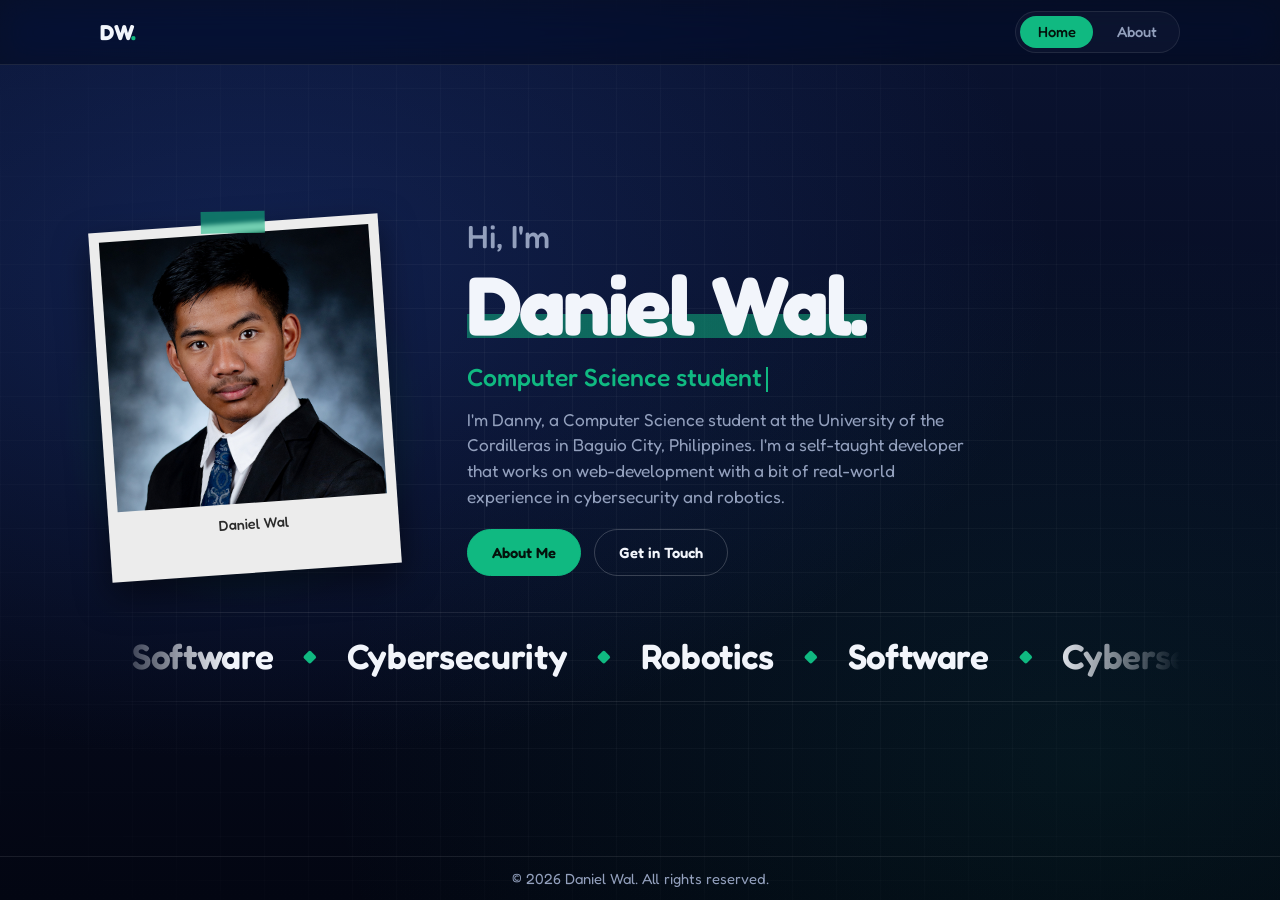
<file: index.html>
<!doctype html>
<html lang="en">
  <head>
    <meta charset="UTF-8" />
    <meta name="viewport" content="width=device-width, initial-scale=1.0, viewport-fit=cover" />
    <title>Home | Daniel Wal</title>
    <link rel="preconnect" href="https://fonts.googleapis.com" />
    <link rel="preconnect" href="https://fonts.gstatic.com" crossorigin />
    <link
      href="https://fonts.googleapis.com/css2?family=Fredoka:wght@300;400;500;600;700&display=swap"
      rel="stylesheet"
    />
    <link
      rel="icon"
      type="image/svg+xml"
      href="data:image/svg+xml,%3Csvg xmlns='http://www.w3.org/2000/svg' viewBox='0 0 100 100'%3E%3Crect width='100' height='100' rx='20' fill='%2310b981'/%3E%3Ctext x='50' y='65' font-family='Arial' font-size='46' font-weight='bold' text-anchor='middle' fill='%23000'%3EDW%3C/text%3E%3C/svg%3E"
    />
    <link rel="stylesheet" href="style.css" />
  </head>
  <body>
    <header class="site-header">
      <div class="container nav-wrap">
        <a href="index.html" class="logo" aria-label="Daniel Wal home">DW<span>.</span></a>
        <nav aria-label="Main">
          <ul class="nav-links">
            <li><a href="index.html" class="active" aria-current="page">Home</a></li>
            <li><a href="about.html">About</a></li>
          </ul>
        </nav>
      </div>
    </header>
    <main>
      <div class="container home">
        <section class="hero">
          <div class="photo">
            <div class="polaroid">
              <img
                src="assets/profile.png"
                alt="Daniel Wal profile photo"
                onerror="
                  this.onerror = null;
                  this.src =
                    'data:image/svg+xml,%3Csvg xmlns=%27http://www.w3.org/2000/svg%27 viewBox=%270 0 100 100%27%3E%3Crect width=%27100%27 height=%27100%27 fill=%27%23132046%27/%3E%3Ctext x=%2750%27 y=%2766%27 font-family=%27Arial%27 font-size=%2742%27 font-weight=%27bold%27 text-anchor=%27middle%27 fill=%27%2310b981%27%3EDW%3C/text%3E%3C/svg%3E';
                "
              />
              <div class="caption">Daniel Wal</div>
            </div>
          </div>
          <div>
            <h1>Hi, I'm<br /><b>Daniel Wal.</b></h1>
            <div
              class="scramble"
              id="scramble"
              aria-label="Computer Science student, Developer, Self-taught"
            ></div>
            <p class="bio">
              I'm Danny, a Computer Science student at the University of the Cordilleras in Baguio
              City, Philippines. I'm a self-taught developer that works on web-development with a
              bit of real-world experience in cybersecurity and robotics.
            </p>
            <div class="actions">
              <a href="about.html" class="btn">About Me</a
              ><a href="mailto:danny192168@gmail.com" class="btn btn-ghost">Get in Touch</a>
            </div>
          </div>
        </section>
        <section
          class="ticker"
          aria-label="Focus: Software. Interest: Cybersecurity. Passion: Robotics."
        >
          <div class="ticker-track">
            <div class="ticker-group">
              <span class="t-item">Software</span><span class="t-dot" aria-hidden="true"></span
              ><span class="t-item">Cybersecurity</span
              ><span class="t-dot" aria-hidden="true"></span><span class="t-item">Robotics</span
              ><span class="t-dot" aria-hidden="true"></span><span class="t-item">Software</span
              ><span class="t-dot" aria-hidden="true"></span
              ><span class="t-item">Cybersecurity</span
              ><span class="t-dot" aria-hidden="true"></span><span class="t-item">Robotics</span
              ><span class="t-dot" aria-hidden="true"></span><span class="t-item">Software</span
              ><span class="t-dot" aria-hidden="true"></span
              ><span class="t-item">Cybersecurity</span
              ><span class="t-dot" aria-hidden="true"></span><span class="t-item">Robotics</span
              ><span class="t-dot" aria-hidden="true"></span><span class="t-item">Software</span
              ><span class="t-dot" aria-hidden="true"></span
              ><span class="t-item">Cybersecurity</span
              ><span class="t-dot" aria-hidden="true"></span><span class="t-item">Robotics</span
              ><span class="t-dot" aria-hidden="true"></span>
            </div>
            <div class="ticker-group" aria-hidden="true">
              <span class="t-item">Software</span><span class="t-dot" aria-hidden="true"></span
              ><span class="t-item">Cybersecurity</span
              ><span class="t-dot" aria-hidden="true"></span><span class="t-item">Robotics</span
              ><span class="t-dot" aria-hidden="true"></span><span class="t-item">Software</span
              ><span class="t-dot" aria-hidden="true"></span
              ><span class="t-item">Cybersecurity</span
              ><span class="t-dot" aria-hidden="true"></span><span class="t-item">Robotics</span
              ><span class="t-dot" aria-hidden="true"></span><span class="t-item">Software</span
              ><span class="t-dot" aria-hidden="true"></span
              ><span class="t-item">Cybersecurity</span
              ><span class="t-dot" aria-hidden="true"></span><span class="t-item">Robotics</span
              ><span class="t-dot" aria-hidden="true"></span><span class="t-item">Software</span
              ><span class="t-dot" aria-hidden="true"></span
              ><span class="t-item">Cybersecurity</span
              ><span class="t-dot" aria-hidden="true"></span><span class="t-item">Robotics</span
              ><span class="t-dot" aria-hidden="true"></span>
            </div>
          </div>
        </section>
      </div>
    </main>
    <footer class="site-footer">
      <div class="container"><p>&copy; 2026 Daniel Wal. All rights reserved.</p></div>
    </footer>
    <script src="script.js"></script>
  </body>
</html>
</file>
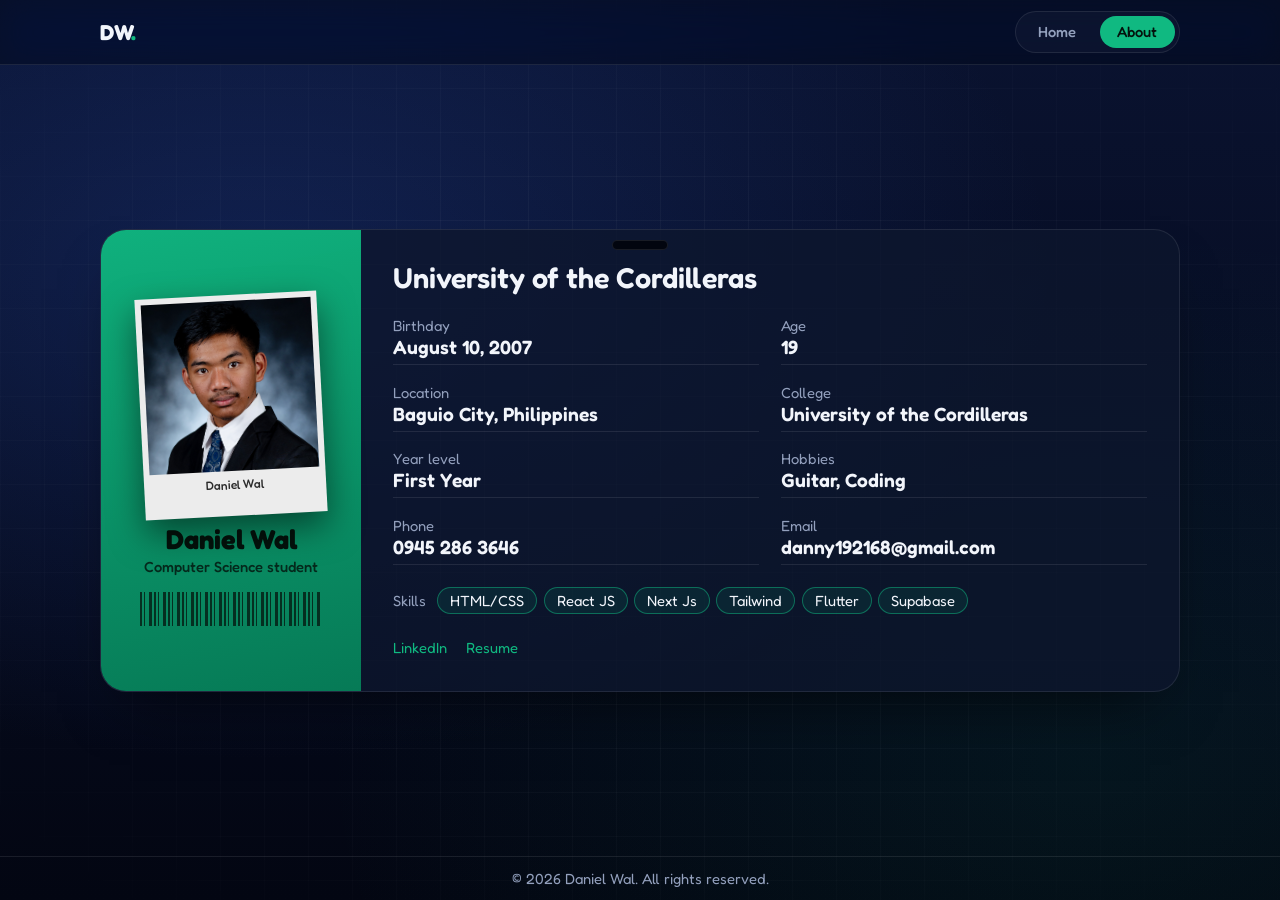
<file: about.html>
<!doctype html>
<html lang="en">
  <head>
    <meta charset="UTF-8" />
    <meta name="viewport" content="width=device-width, initial-scale=1.0, viewport-fit=cover" />
    <title>About | Daniel Wal</title>
    <link rel="preconnect" href="https://fonts.googleapis.com" />
    <link rel="preconnect" href="https://fonts.gstatic.com" crossorigin />
    <link
      href="https://fonts.googleapis.com/css2?family=Fredoka:wght@300;400;500;600;700&display=swap"
      rel="stylesheet"
    />
    <link
      rel="icon"
      type="image/svg+xml"
      href="data:image/svg+xml,%3Csvg xmlns='http://www.w3.org/2000/svg' viewBox='0 0 100 100'%3E%3Crect width='100' height='100' rx='20' fill='%2310b981'/%3E%3Ctext x='50' y='65' font-family='Arial' font-size='46' font-weight='bold' text-anchor='middle' fill='%23000'%3EDW%3C/text%3E%3C/svg%3E"
    />
    <link rel="stylesheet" href="style.css" />
  </head>
  <body>
    <header class="site-header">
      <div class="container nav-wrap">
        <a href="index.html" class="logo" aria-label="Daniel Wal home">DW<span>.</span></a>
        <nav aria-label="Main">
          <ul class="nav-links">
            <li><a href="index.html">Home</a></li>
            <li><a href="about.html" class="active" aria-current="page">About</a></li>
          </ul>
        </nav>
      </div>
    </header>
    <main>
      <div class="container about">
        <article class="id lift">
          <aside class="id-side">
            <div class="polaroid">
              <img
                src="assets/profile.png"
                alt="Daniel Wal profile photo"
                onerror="
                  this.onerror = null;
                  this.src =
                    'data:image/svg+xml,%3Csvg xmlns=%27http://www.w3.org/2000/svg%27 viewBox=%270 0 100 100%27%3E%3Crect width=%27100%27 height=%27100%27 fill=%27%23132046%27/%3E%3Ctext x=%2750%27 y=%2766%27 font-family=%27Arial%27 font-size=%2742%27 font-weight=%27bold%27 text-anchor=%27middle%27 fill=%27%2310b981%27%3EDW%3C/text%3E%3C/svg%3E';
                "
              />
              <div class="caption">Daniel Wal</div>
            </div>
            <div>
              <div class="id-name">Daniel Wal</div>
              <div class="id-role">Computer Science student</div>
            </div>
            <div class="barcode" aria-hidden="true"></div>
          </aside>
          <div class="id-main">
            <h2 class="id-title">University of the Cordilleras</h2>
            <div class="fields">
              <div class="f">
                <span class="k">Birthday</span><span class="v">August 10, 2007</span>
              </div>
              <div class="f"><span class="k">Age</span><span class="v">19</span></div>
              <div class="f">
                <span class="k">Location</span><span class="v">Baguio City, Philippines</span>
              </div>
              <div class="f">
                <span class="k">College</span><span class="v">University of the Cordilleras</span>
              </div>
              <div class="f">
                <span class="k">Year level</span><span class="v">First Year</span>
              </div>
              <div class="f">
                <span class="k">Hobbies</span><span class="v">Guitar, Coding</span>
              </div>
              <div class="f">
                <span class="k">Phone</span><a class="v" href="tel:+639452863646">0945 286 3646</a>
              </div>
              <div class="f">
                <span class="k">Email</span
                ><a class="v" href="mailto:danny192168@gmail.com">danny192168@gmail.com</a>
              </div>
            </div>
            <div class="skills">
              <span class="k">Skills</span><span class="chip">HTML/CSS</span
              ><span class="chip">React JS</span><span class="chip">Next Js</span
              ><span class="chip">Tailwind</span><span class="chip">Flutter</span
              ><span class="chip">Supabase</span>
            </div>
            <div class="links">
              <a
                href="https://www.linkedin.com/in/daniel-wal-928277434/"
                target="_blank"
                rel="noopener"
                >LinkedIn</a
              ><a
                href="assets/DanielWal_Resume.pdf"
                target="_blank"
                rel="noopener"
                download="DanielWal_Resume.pdf"
                >Resume</a
              >
            </div>
          </div>
        </article>
      </div>
    </main>
    <footer class="site-footer">
      <div class="container"><p>&copy; 2026 Daniel Wal. All rights reserved.</p></div>
    </footer>
  </body>
</html>
</file>
<file: style.css>
:root {
  --bg: #050a18;
  --panel: rgba(14, 22, 46, 0.78);
  --ink: #f2f5fb;
  --muted: #93a0bd;
  --line: rgba(255, 255, 255, 0.09);
  --accent: #10b981;
  --r: 18px;
  --s: clamp(0.74rem, 0.68rem + 0.55vh, 0.92rem);
  --m: clamp(0.88rem, 0.8rem + 0.6vh, 1.08rem);
}
* {
  box-sizing: border-box;
  margin: 0;
}
html,
body {
  height: 100%;
  overflow: hidden;
}
body {
  font-family: "Fredoka", system-ui, sans-serif;
  color: var(--ink);
  font-size: var(--m);
  line-height: 1.5;
  height: 100dvh;
  display: flex;
  flex-direction: column;
  background:
    radial-gradient(ellipse at 20% 30%, rgba(37, 70, 160, 0.32), transparent 55%),
    radial-gradient(ellipse at 85% 85%, rgba(16, 185, 129, 0.08), transparent 50%),
    linear-gradient(180deg, #0a1331, #030612);
}
body::before {
  content: "";
  position: fixed;
  inset: 0;
  pointer-events: none;
  background-image:
    linear-gradient(rgba(255, 255, 255, 0.035) 1px, transparent 1px),
    linear-gradient(90deg, rgba(255, 255, 255, 0.035) 1px, transparent 1px);
  background-size: 44px 44px;
  -webkit-mask-image: radial-gradient(ellipse at center, #000 40%, transparent 100%);
  mask-image: radial-gradient(ellipse at center, #000 40%, transparent 100%);
}
a {
  color: var(--accent);
  text-decoration: none;
}
:focus-visible {
  outline: 2px solid var(--accent);
  outline-offset: 3px;
}
.container {
  width: 92%;
  max-width: 1080px;
  margin: 0 auto;
}
.site-header {
  position: sticky;
  top: 0;
  z-index: 50;
  flex: none;
  background: rgba(5, 10, 24, 0.55);
  -webkit-backdrop-filter: blur(16px) saturate(150%);
  backdrop-filter: blur(16px) saturate(150%);
  border-bottom: 1px solid var(--line);
}
.nav-wrap {
  display: flex;
  align-items: center;
  justify-content: space-between;
  padding: 0.7rem 0;
}
.logo {
  font-weight: 700;
  font-size: 1.35rem;
  color: var(--ink);
}
.logo span {
  color: var(--accent);
}
.nav-links {
  display: flex;
  gap: 0.4rem;
  list-style: none;
  padding: 0.25rem;
  border: 1px solid var(--line);
  border-radius: 99px;
  background: rgba(255, 255, 255, 0.03);
}
.nav-links a {
  display: block;
  color: var(--muted);
  font-weight: 500;
  font-size: var(--s);
  padding: 0.3rem 1.1rem;
  border-radius: 99px;
  transition:
    color 0.2s,
    background 0.2s;
}
.nav-links a:hover {
  color: var(--ink);
}
.nav-links a.active {
  background: var(--accent);
  color: #04120c;
}
main {
  flex: 1;
  min-height: 0;
  position: relative;
  z-index: 1;
  display: flex;
}
.site-footer {
  flex: none;
  position: relative;
  z-index: 1;
  border-top: 1px solid var(--line);
  padding: 0.65rem 0;
  text-align: center;
  color: var(--muted);
  font-size: var(--s);
}
.btn {
  display: inline-flex;
  align-items: center;
  padding: 0.7rem 1.5rem;
  border-radius: 99px;
  background: var(--accent);
  color: #04120c;
  font-weight: 600;
  font-size: var(--s);
  border: 1px solid var(--accent);
  transition:
    transform 0.2s,
    box-shadow 0.2s,
    background 0.2s;
}
.btn:hover {
  transform: translateY(-2px);
  box-shadow: 0 10px 26px -8px rgba(16, 185, 129, 0.55);
}
.btn-ghost {
  background: transparent;
  color: var(--ink);
  border-color: rgba(255, 255, 255, 0.2);
}
.btn-ghost:hover {
  background: rgba(255, 255, 255, 0.06);
  box-shadow: none;
}
.lift {
  transition:
    transform 0.25s,
    border-color 0.25s;
}
.lift:hover {
  transform: translateY(-4px);
  border-color: var(--accent);
}

/* Home */
.home {
  flex: 1;
  min-height: 0;
  display: flex;
  flex-direction: column;
  justify-content: center;
  gap: clamp(0.9rem, 4vh, 2.4rem);
  padding: 1rem 0;
}
.hero {
  display: grid;
  grid-template-columns: auto 1fr;
  gap: clamp(2rem, 6vw, 5rem);
  align-items: center;
}
.photo {
  position: relative;
  display: flex;
  justify-content: center;
}
.photo::before {
  content: "";
  position: absolute;
  width: 140%;
  aspect-ratio: 1;
  border-radius: 50%;
  background: radial-gradient(circle, rgba(16, 185, 129, 0.22), transparent 65%);
  z-index: -1;
}
.polaroid {
  position: relative;
  background: #ececec;
  padding: 10px 10px 38px;
  transform: rotate(-4deg);
  box-shadow: 0 14px 34px rgba(0, 0, 0, 0.5);
  transition: transform 0.3s;
}
.polaroid::before {
  content: "";
  position: absolute;
  top: -12px;
  left: 50%;
  width: 64px;
  height: 22px;
  transform: translateX(-50%) rotate(3deg);
  background: rgba(16, 185, 129, 0.55);
  backdrop-filter: blur(2px);
}
.polaroid:hover {
  transform: rotate(2deg) scale(1.04);
}
.polaroid img {
  width: clamp(130px, 32vh, 270px);
  aspect-ratio: 1;
  object-fit: cover;
  display: block;
  background: #0a1230;
}
.polaroid .caption {
  color: #2b2b2b;
  text-align: center;
  font-weight: 500;
  font-size: 0.9rem;
  margin-top: 10px;
}
h1 {
  font-weight: 500;
  font-size: clamp(1.3rem, 0.9rem + 2.4vh, 2rem);
  color: var(--muted);
  line-height: 1.1;
}
h1 b {
  display: inline-block;
  margin-top: 0.1em;
  font-weight: 700;
  color: var(--ink);
  font-size: clamp(2.4rem, 1rem + 8vh + 1.5vw, 5.2rem);
  letter-spacing: -0.025em;
  line-height: 1;
  background: linear-gradient(transparent 62%, rgba(16, 185, 129, 0.5) 62% 90%, transparent 90%);
}
.scramble {
  font-size: clamp(1.1rem, 0.9rem + 1.5vh, 1.55rem);
  color: var(--accent);
  min-height: 1.6em;
  margin: 0.8rem 0 0.5rem;
  font-weight: 500;
}
.scramble .dud {
  opacity: 0.55;
}
.cursor {
  display: inline-block;
  width: 2px;
  height: 1em;
  background: var(--accent);
  margin-left: 4px;
  vertical-align: text-bottom;
  animation: blink 1s step-end infinite;
}
@keyframes blink {
  50% {
    opacity: 0;
  }
}
.bio {
  color: var(--muted);
  max-width: 50ch;
  margin-bottom: 1.2rem;
}
.actions {
  display: flex;
  gap: 0.8rem;
  flex-wrap: wrap;
}
@media (max-width: 768px) {
  .hero {
    grid-template-columns: 1fr;
    gap: 1rem;
    text-align: center;
    justify-items: center;
  }
  .bio {
    margin-inline: auto;
  }
  .actions {
    justify-content: center;
  }
  .polaroid {
    padding: 8px 8px 28px;
  }
  .polaroid img {
    width: clamp(90px, 17vh, 160px);
  }
}
@media (max-width: 768px) and (max-height: 640px) {
  .bio {
    display: none;
  }
}

/* Ticker */
.ticker {
  overflow: hidden;
  border-block: 1px solid var(--line);
  padding: clamp(0.6rem, 2vh, 1.1rem) 0;
  -webkit-mask-image: linear-gradient(90deg, transparent, #000 12%, #000 88%, transparent);
  mask-image: linear-gradient(90deg, transparent, #000 12%, #000 88%, transparent);
}
.ticker-track {
  display: flex;
  width: max-content;
  animation: scroll 28s linear infinite;
}
.ticker:hover .ticker-track {
  animation-play-state: paused;
}
.ticker-group {
  display: flex;
  align-items: center;
  flex: none;
}
.t-item {
  font-weight: 600;
  font-size: clamp(1.3rem, 0.9rem + 2.4vh, 2.2rem);
  letter-spacing: -0.01em;
  white-space: nowrap;
  padding: 0 clamp(1rem, 3vw, 2rem);
}
.t-dot {
  width: 0.6rem;
  height: 0.6rem;
  background: var(--accent);
  transform: rotate(45deg);
  border-radius: 2px;
  flex: none;
}
@keyframes scroll {
  to {
    transform: translateX(-50%);
  }
}
@media (prefers-reduced-motion: reduce) {
  .ticker-track {
    animation: none;
    width: auto;
    justify-content: center;
  }
  .ticker-group[aria-hidden] {
    display: none;
  }
  .ticker-group {
    flex-wrap: wrap;
    justify-content: center;
  }
}

/* About: ID card */
.about {
  flex: 1;
  min-height: 0;
  display: flex;
  align-items: center;
  justify-content: center;
  padding: clamp(0.8rem, 3vh, 1.8rem) 0;
}
.id {
  position: relative;
  width: 100%;
  max-height: 100%;
  display: grid;
  grid-template-columns: clamp(190px, 28%, 260px) 1fr;
  background: var(--panel);
  border: 1px solid var(--line);
  border-radius: 26px;
  overflow: hidden;
  box-shadow: 0 30px 60px -30px rgba(0, 0, 0, 0.7);
}
.id::before {
  content: "";
  position: absolute;
  top: 10px;
  left: 50%;
  width: 54px;
  height: 8px;
  border-radius: 9px;
  background: #02050f;
  border: 1px solid var(--line);
  transform: translateX(-50%);
  z-index: 2;
}
.id-side {
  background: linear-gradient(170deg, rgba(16, 185, 129, 0.95), #067a56);
  color: #04120c;
  padding: clamp(1rem, 4vh, 2rem) 1rem;
  display: flex;
  flex-direction: column;
  align-items: center;
  justify-content: center;
  gap: 0.5rem;
  text-align: center;
  min-height: 0;
}
.id-side .polaroid {
  transform: rotate(-3deg);
  padding: 6px 6px 22px;
}
.id-side .polaroid::before {
  display: none;
}
.id-side .polaroid img {
  width: clamp(90px, 20vh, 170px);
}
.id-side .polaroid .caption {
  font-size: 0.75rem;
  margin-top: 5px;
}
.id-name {
  font-weight: 700;
  font-size: clamp(1.1rem, 0.8rem + 1.8vh, 1.7rem);
  line-height: 1.15;
}
.id-role {
  font-size: var(--s);
  font-weight: 500;
  opacity: 0.8;
}
.barcode {
  width: 80%;
  height: clamp(18px, 4vh, 34px);
  margin-top: 0.4rem;
  opacity: 0.75;
  background: repeating-linear-gradient(
    90deg,
    #04120c 0 2px,
    transparent 2px 4px,
    #04120c 4px 5px,
    transparent 5px 9px,
    #04120c 9px 12px,
    transparent 12px 14px
  );
}
.id-main {
  padding: clamp(1rem, 4vh, 2rem) clamp(1rem, 3vw, 2rem);
  display: flex;
  flex-direction: column;
  justify-content: center;
  gap: clamp(0.7rem, 2.6vh, 1.4rem);
  min-width: 0;
}
.id-title {
  font-size: clamp(1.2rem, 0.9rem + 1.8vh, 1.8rem);
  font-weight: 600;
  line-height: 1.1;
}
.fields {
  display: grid;
  grid-template-columns: repeat(2, minmax(0, 1fr));
  gap: clamp(0.5rem, 2vh, 1.1rem) 1.4rem;
}
.f {
  border-bottom: 1px solid var(--line);
  padding-bottom: 0.3rem;
  min-width: 0;
}
.f .k {
  display: block;
  font-size: var(--s);
  color: var(--muted);
  line-height: 1.3;
}
.f .v {
  display: block;
  font-weight: 600;
  font-size: clamp(0.88rem, 0.7rem + 1vh, 1.2rem);
  line-height: 1.25;
  overflow-wrap: anywhere;
  color: var(--ink);
}
.f a.v:hover {
  color: var(--accent);
}
.skills {
  display: flex;
  flex-wrap: wrap;
  gap: 0.4rem;
  align-items: center;
}
.skills .k {
  font-size: var(--s);
  color: var(--muted);
  margin-right: 0.3rem;
}
.chip {
  font-size: var(--s);
  padding: 0.1rem 0.75rem;
  border-radius: 99px;
  border: 1px solid rgba(16, 185, 129, 0.5);
  background: rgba(16, 185, 129, 0.1);
}
.links {
  display: flex;
  gap: 1.2rem;
  font-size: var(--s);
}
@media (max-width: 700px) {
  .id {
    grid-template-columns: 1fr;
  }
  .id-side {
    flex-direction: row;
    justify-content: flex-start;
    gap: 1rem;
    padding: 1.1rem 1rem 0.8rem;
    text-align: left;
  }
  .id-side .polaroid img {
    width: clamp(56px, 10vh, 90px);
  }
  .id-side .polaroid .caption,
  .barcode {
    display: none;
  }
  .id-side .polaroid {
    padding: 5px 5px 5px;
  }
  .id-main {
    padding: 0.8rem 1rem 1rem;
    gap: 0.7rem;
  }
  .id-title {
    display: none;
  }
  .f .v {
    font-size: 0.82rem;
  }
}
@media (prefers-reduced-motion: reduce) {
  .btn:hover,
  .lift:hover {
    transform: none;
  }
  .cursor {
    animation: none;
  }
}
</file>
